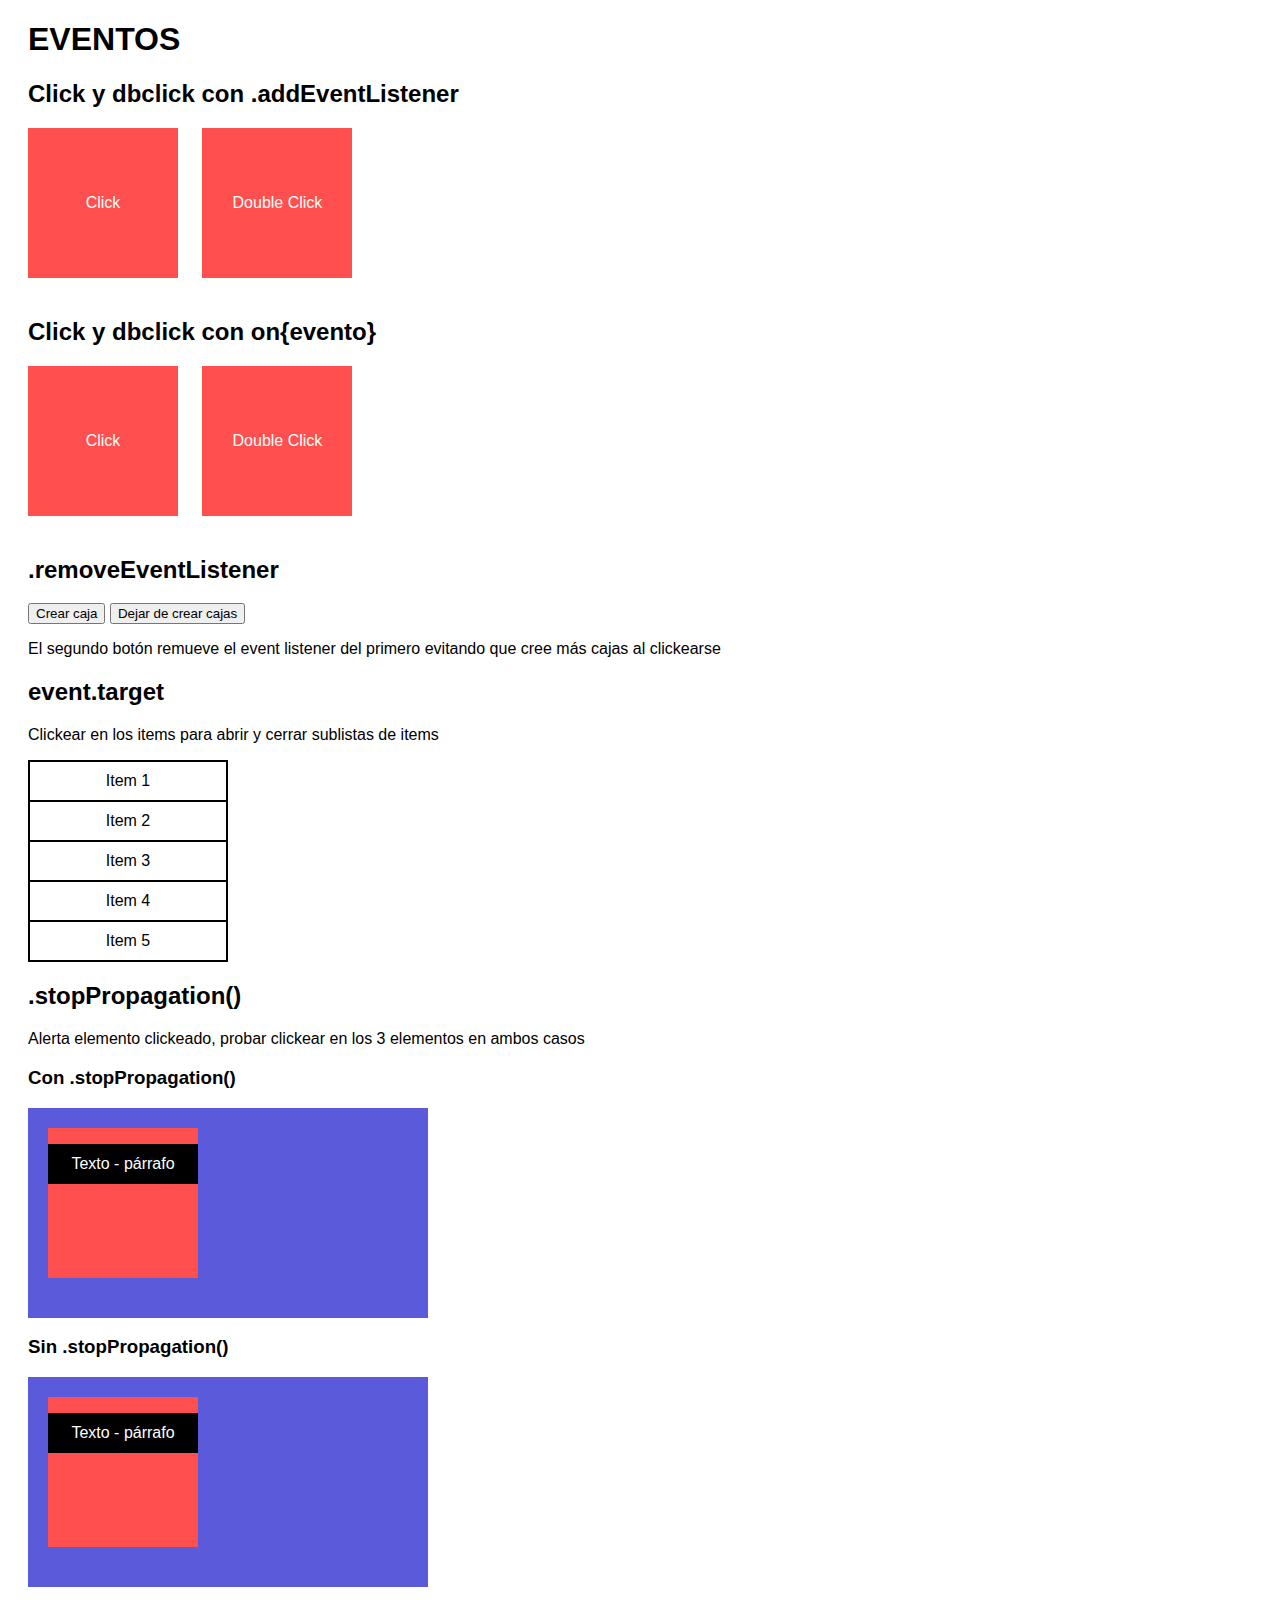
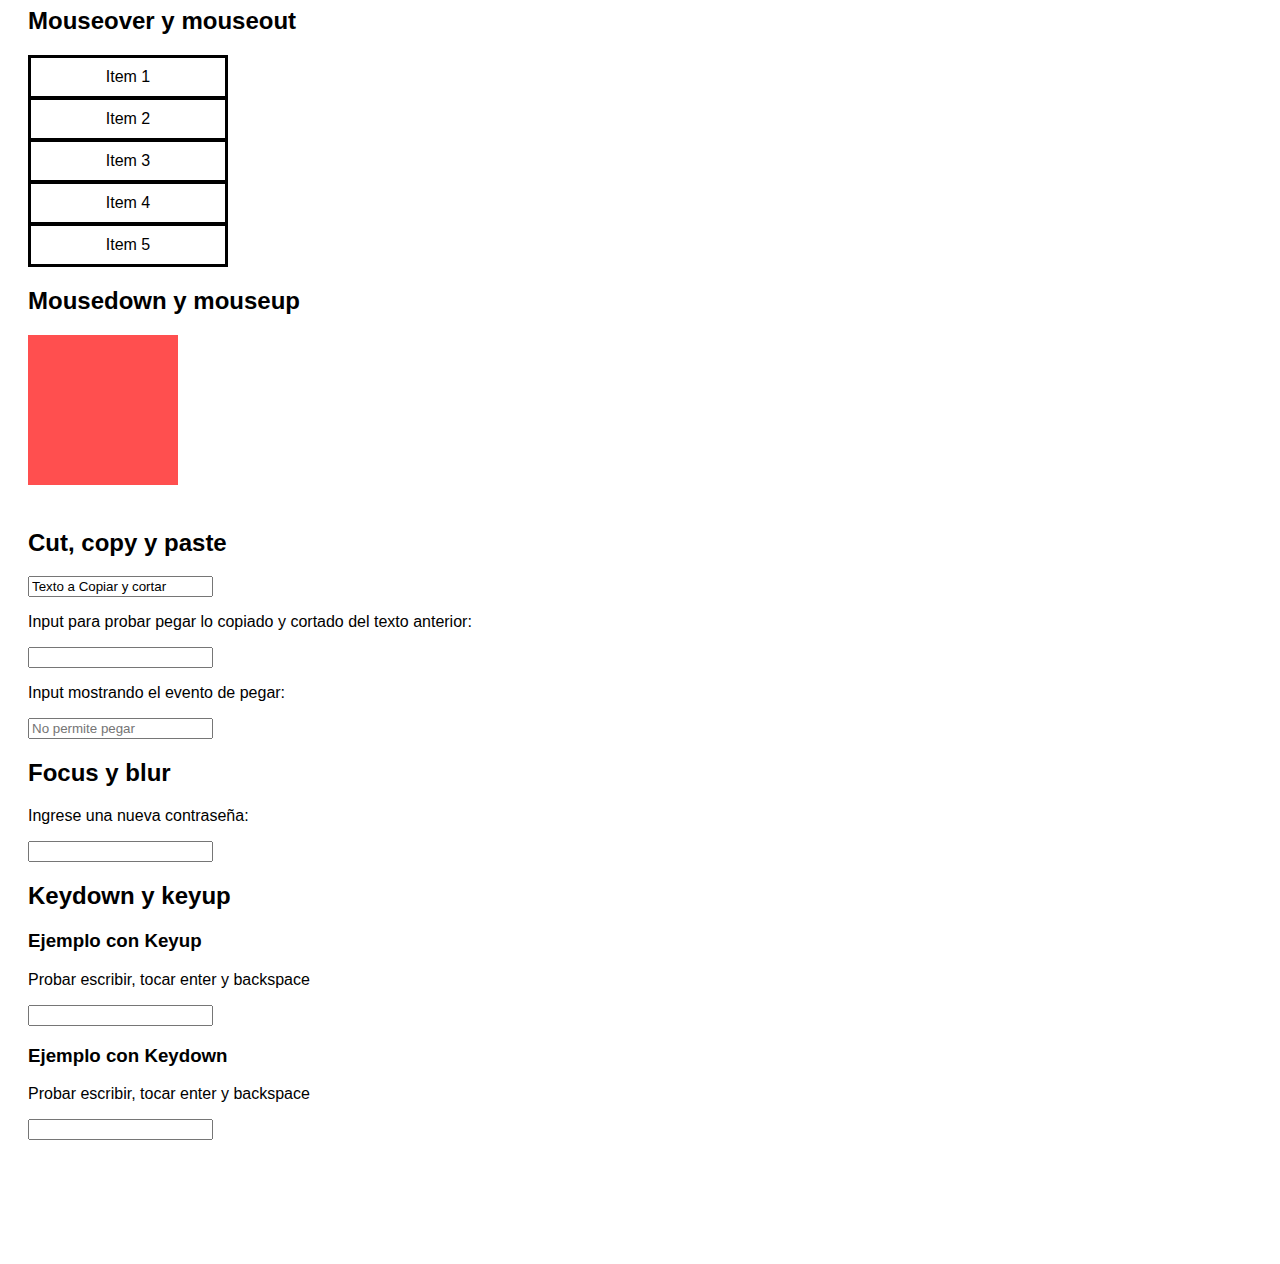
<file: 26_Ejer_1/index.html>
<!DOCTYPE html>
<html lang="en">
<head>
    <meta charset="UTF-8">
    <meta http-equiv="X-UA-Compatible" content="IE=edge">
    <meta name="viewport" content="width=device-width, initial-scale=1.0">
    <link rel="stylesheet" href="styles.css">
    <title>Document</title>
</head>
<body>
    <h1>EVENTOS</h1>
    <h2>Click y dbclick con .addEventListener</h2>
    <div class="square" id="clickBox">Click</div>
    <div class="square" id="dbclickBox">Double Click</div>

    <h2>Click y dbclick con on{evento}</h2>
    <div class="square" id="clickBoxOn">Click</div>
    <div class="square" id="dbclickBoxOn">Double Click</div>

    <h2>.removeEventListener</h2>
    <input type="button" value="Crear caja" id="createBoxBtn">
    <input type="button" value="Dejar de crear cajas" id="stopBoxesBtn">
    <p>El segundo botón remueve el event listener del primero evitando que cree más cajas al clickearse</p>
    <div id="boxCtn"></div>

    <h2>event.target</h2>
    <p>Clickear en los items para abrir y cerrar sublistas de items</p>
    <ul class="list2" id="subitemList">
        <li class="item2">Item 1
            <ul class="sublist">
                <li class="subitem">Subitem 1.1</li>
                <li class="subitem">Subitem 1.2</li>
                <li class="subitem">Subitem 1.3</li>
                <li class="subitem">Subitem 1.4</li>
                <li class="subitem">Subitem 1.5</li>
            </ul>
        </li>
        <li class="item2">Item 2
            <ul class="sublist">
                <li class="subitem">Subitem 2.1</li>
                <li class="subitem">Subitem 2.2</li>
            </ul>
        </li>
        <li class="item2">Item 3
            <ul class="sublist">
                <li class="subitem">Subitem 3.1</li>
                <li class="subitem">Subitem 3.2</li>
                <li class="subitem">Subitem 3.3</li>
            </ul>
        </li>
        <li class="item2">Item 4
            <ul class="sublist">
                <li class="subitem">Subitem 4.1</li>
                <li class="subitem">Subitem 4.2</li>
                <li class="subitem">Subitem 4.3</li>
                <li class="subitem">Subitem 4.4</li>
                <li class="subitem">Subitem 4.5</li>
            </ul>
        </li>
        <li class="item2">Item 5
            <ul class="sublist">
                <li class="subitem">Subitem 5.1</li>
                <li class="subitem">Subitem 5.2</li>
            </ul>
        </li>
    </ul>

    <h2>.stopPropagation()</h2>
    <p>Alerta elemento clickeado, probar clickear en los 3 elementos en ambos casos</p>
    <h3>Con .stopPropagation()</h3>
    <div class="bigBox" id="bigBoxWith">
        <div class="square propSquare" id="squareWith">
            <p class="par" id="parWith">Texto - párrafo</p>
        </div>
    </div>
    <h3>Sin .stopPropagation()</h3>
    <div class="bigBox" id="bigBoxWithout">
        <div class="square propSquare" id="squareWithout">
            <p class="par" id="parWithout">Texto - párrafo</p>
        </div>
    </div>

    <h2>Mouseover y mouseout</h2>
    <ul class="list">
        <li class="item">Item 1</li>
        <li class="item">Item 2</li>
        <li class="item">Item 3</li>
        <li class="item">Item 4</li>
        <li class="item">Item 5</li>
    </ul>

    <h2>Mousedown y mouseup</h2>
    <div class="square" id="mouseBox"></div>

    <h2>Cut, copy y paste</h2>
    <input type="text" id="textCutCopy" value="Texto a Copiar y cortar">
    <p>Input para probar pegar lo copiado y cortado del texto anterior:</p>
    <input type="text">
    <p>Input mostrando el evento de pegar:</p>
    <input type="text" id="inputPaste" placeholder="No permite pegar">

    <h2>Focus y blur</h2>
    <p>Ingrese una nueva contraseña:</p>
    <input type="password" id="inputFocus" value="">
    <p id="passRecomendation" class="passRecomendation"></p>

    <h2>Keydown y keyup</h2>
    <h3>Ejemplo con Keyup</h3>
    <p>Probar escribir, tocar enter y backspace</p>
    <input type="text" id="key">
    <p id="keyText"></p>

    <h3>Ejemplo con Keydown</h3>
    <p>Probar escribir, tocar enter y backspace</p>
    <input type="text" id="key2">
    <p id="keyText2"></p>

    <script src="26_Ejer_1.js"></script>
</body>
</html>
</file>
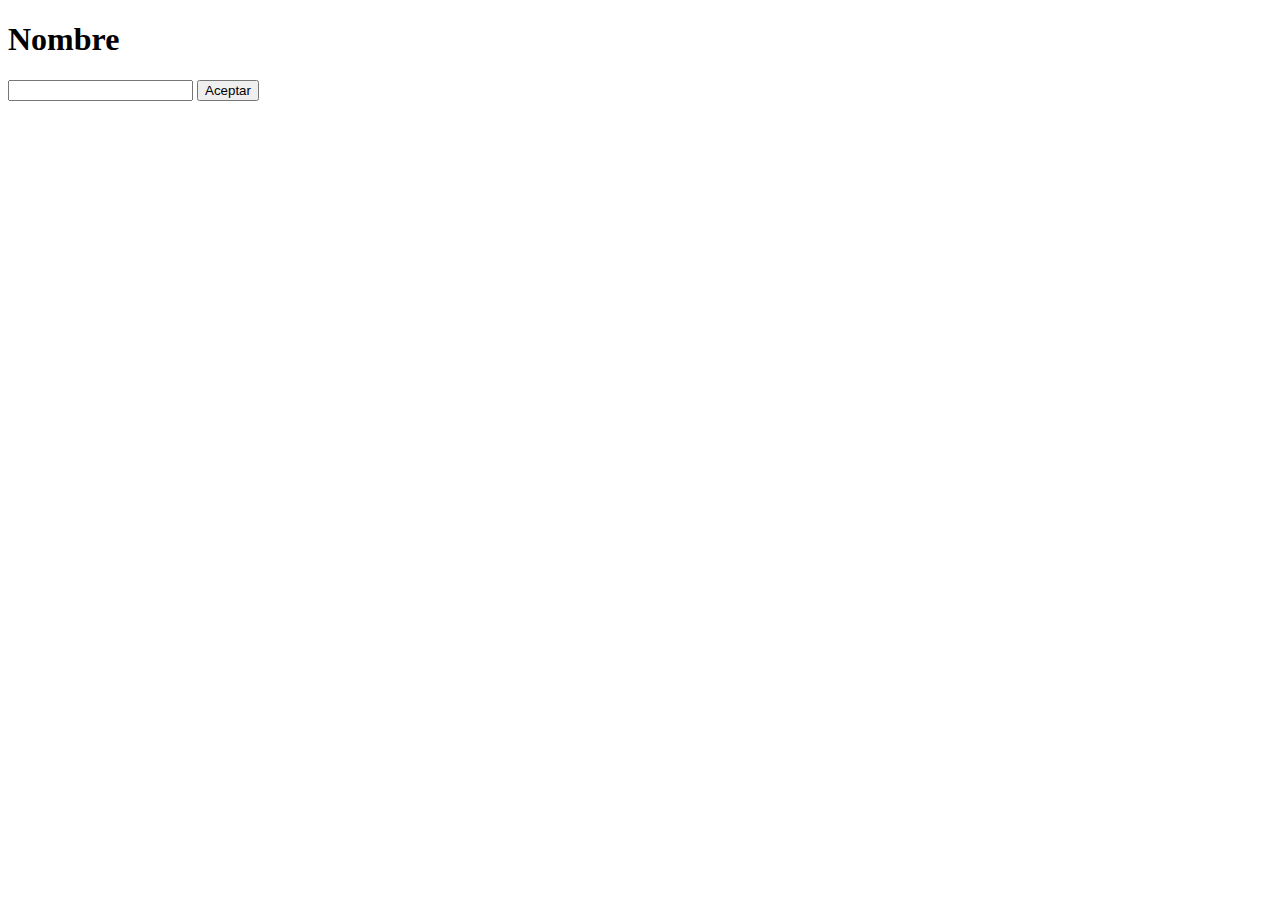
<file: 27_Cha_1/index.html>
<!DOCTYPE html>
<html lang="en">
<head>
    <meta charset="UTF-8">
    <meta http-equiv="X-UA-Compatible" content="IE=edge">
    <meta name="viewport" content="width=device-width, initial-scale=1.0">
    <title>Document</title>
    <link rel="stylesheet" href="style.css">
</head>
<body>
    <h1>Nombre</h1>
    <input type="text" id="text">
    <input type="button" id="btn" value="Aceptar">

    <script src="27_Cha_1.js"></script>
</body>
</html>
</file>
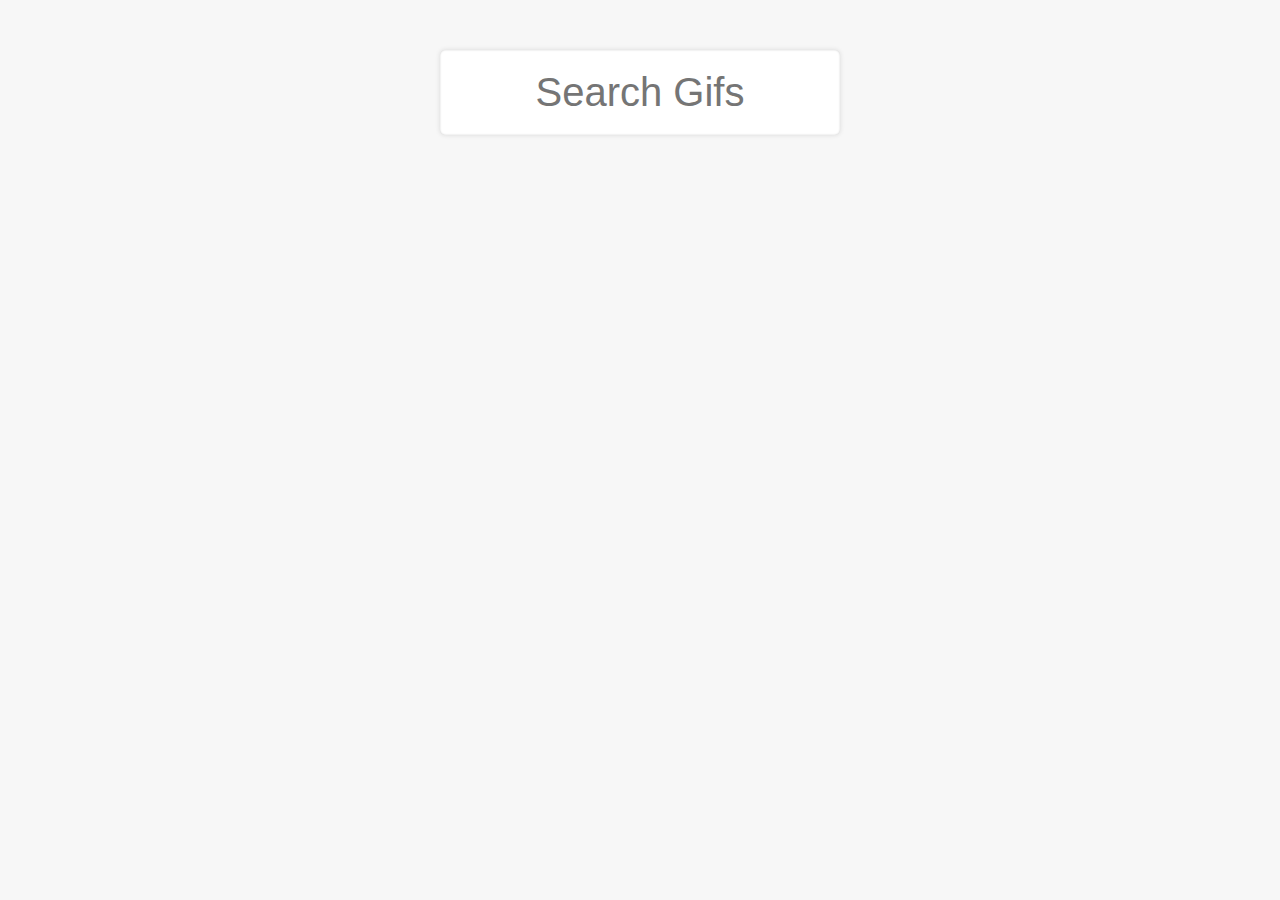
<file: 30_Ejer_4/index.html>
<!DOCTYPE html>
<html lang="en">
<head>
  <meta charset="UTF-8">
  <title>Search</title>
  <link rel="stylesheet" href="styles.css">
</head>
<body>
  <form class="search-form">
    <input type="text" class="search" placeholder="Search Gifs">
    <ul class="suggestions"></ul>
  </form>
<script src="app.js"></script>
  </body>
</html>
</file>
<file: 26_Ejer_1/styles.css>
* {
    box-sizing: border-box;
}
body {
    padding-left: 20px;
    font-family: Arial, Helvetica, sans-serif;
    padding-bottom: 100px;
}

.square {
    display: inline-block;
    width: 150px;
    height: 150px;
    background-color: #ff4f4f;
    margin: 0 20px 20px 0;
    text-align: center;
    line-height: 150px;
    color: #ffffff;
    user-select: none;
}

.color {
    background-color: #5a5ada;
}

#boxCtn {
    margin: 20px 0;
}

.sublist {
    display: none;
    margin: 10px;
    text-align: left;
    list-style: disc;
}
.list2 {
    padding: 0;
    width: 200px;
    border: 1px solid #000;
}
.item2 {
    list-style: none;
    text-decoration: none;
    text-align: center;
    width: 100%;
    padding: 10px;
    border: 1px solid #000;
}


.propSquare{
    line-height: 40px;
}
.bigBox {
    width: 400px;
    padding: 20px;
    background-color: #5a5ada;
}
.par{
    background-color: #000;
}

.list {
    padding: 0;
    width: 200px;
    border: 1px solid #000;
}

.list li {
    display: inline-block;
    text-align: center;
    width: 100%;
    list-style: none;
    padding: 10px;
    border: 2px solid #000;
}

.passRecomendation {
    width: 300px;
    font-size: 12px;
    color: #ff4f4f;
}
</file>
<file: 27_Cha_1/style.css>
p{
    background-color: #e22b2b;
}
</file>
<file: 30_Ejer_4/styles.css>
html {
    box-sizing: border-box;
    background:#f7f7f7;
    font-family:'helvetica neue';
    font-size: 20px;
    font-weight: 200;
  }
  *, *:before, *:after {
    box-sizing: inherit;
  }
  input {
    width: 100%;
    padding:20px;
  }

  .search-form {
    max-width:400px;
    margin:50px auto;
  }

  input.search {
    margin: 0;
    text-align: center;
    outline:0;
    border: 0px solid #F7F7F7; 
    /* width: 120%;
    left: -10%; */
    position: relative;
    /* top: 10px; */
    z-index: 2;
    border-radius: 5px;
    font-size: 40px;
    box-shadow: 0 0 5px rgba(0, 0, 0, 0.12), inset 0 0 2px rgba(0, 0, 0, 0.19);
  }


  .suggestions {
    margin: 0;
    padding: 0;
    position: relative;
    /*perspective:20px;*/
  }
  .suggestions li {
    background:white;
    list-style: none;
    border-bottom: 0px solid #D8D8D8;
    box-shadow: 0 0 10px rgba(0, 0, 0, 0.14);
    margin:0;
    padding:20px;
    transition:background 0.2s;
    display:flex;
    justify-content:space-between;
    /* text-transform: capitalize; */
  }

  span.population {
    font-size: 15px;
  }

  .letters {
    background:#ffc600;
  }
</file>
